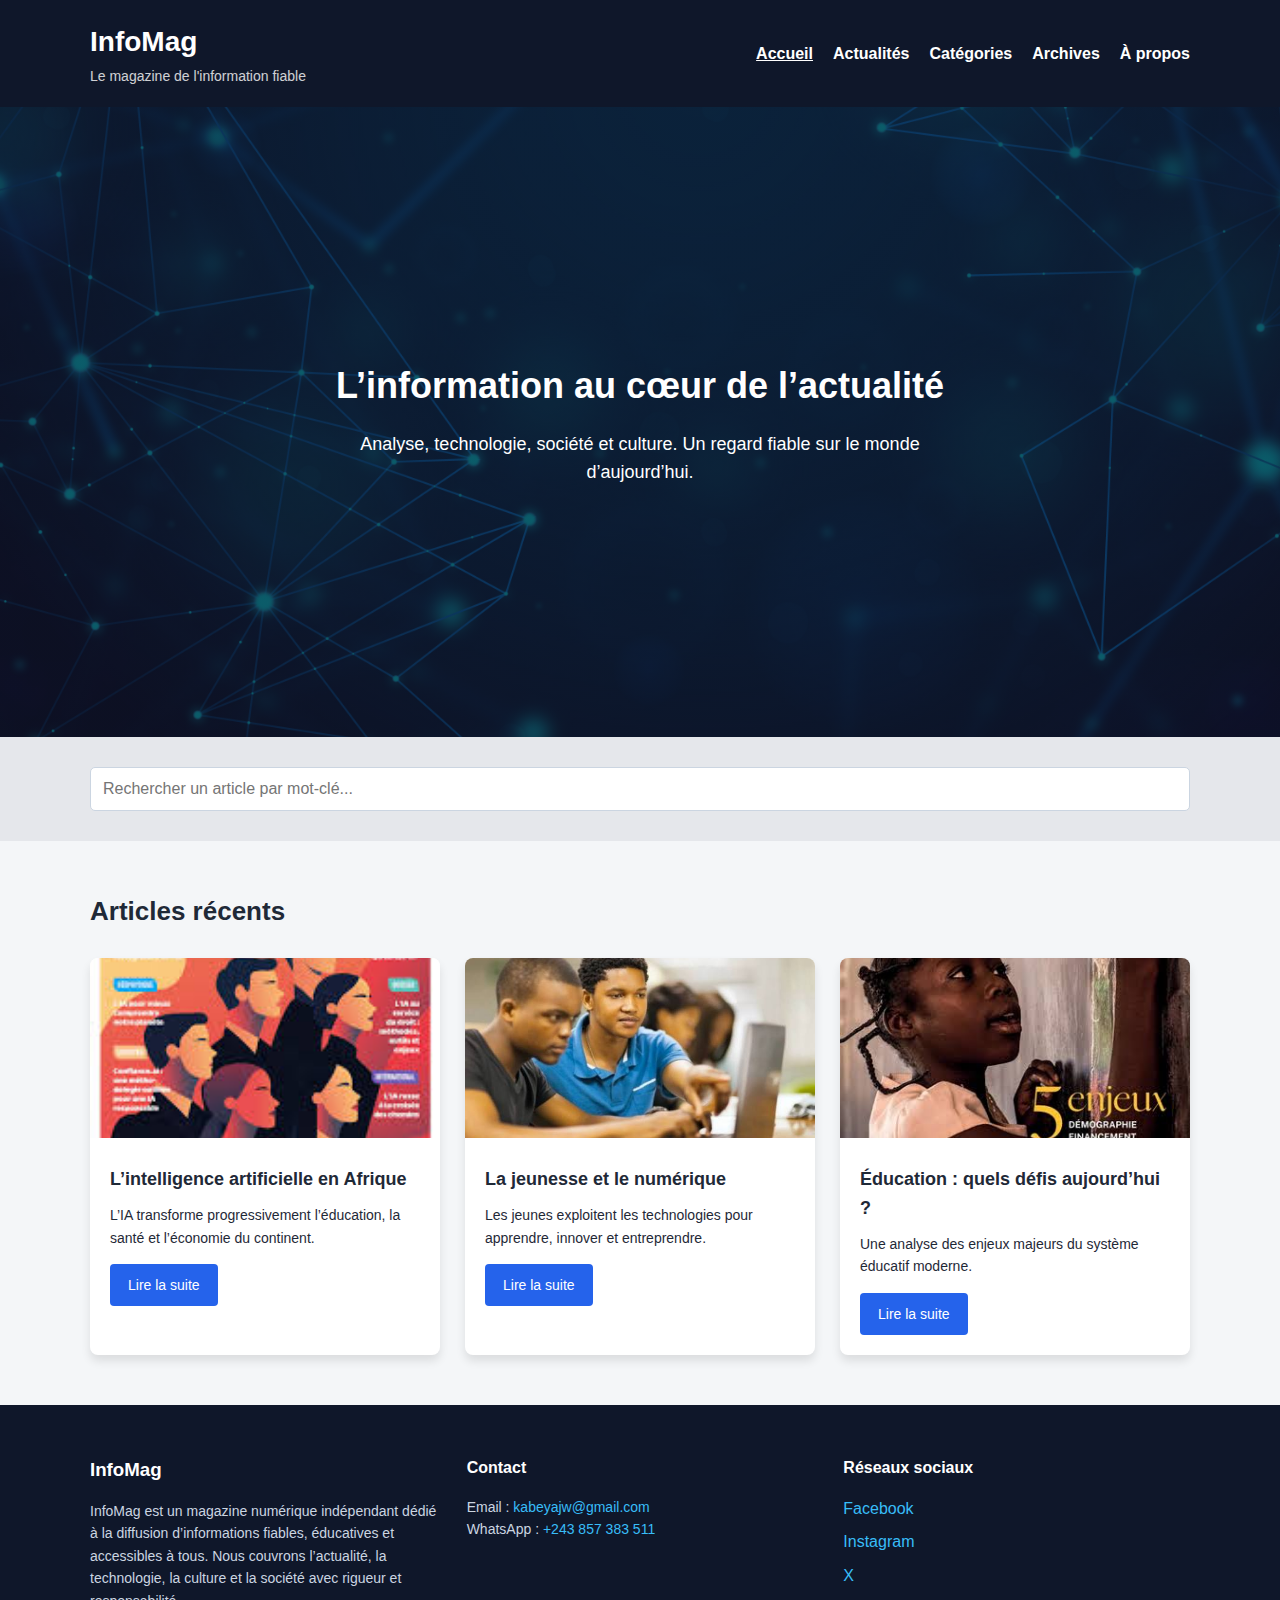
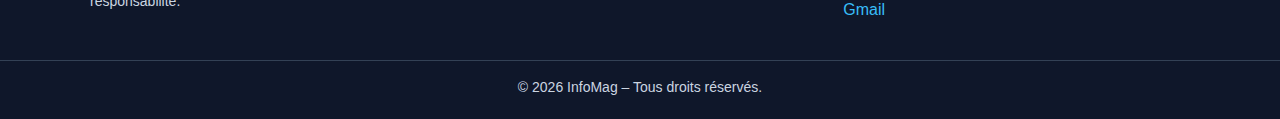
<file: index.html>
<!DOCTYPE html>
<html lang="fr">
<head>
    <meta charset="UTF-8">
    <title>InfoMag - Accueil</title>
    <meta name="viewport" content="width=device-width, initial-scale=1.0">

    <!-- Feuille de style -->
    <link rel="stylesheet" href="style.css">
</head>
<body>

<!-- ================= HEADER ================= -->
<header class="header">
    <div class="container header-content">
        <div class="logo">
            <h1>InfoMag</h1>
            <p>Le magazine de l'information fiable</p>
        </div>

        <nav class="nav">
            <ul>
                <li><a href="index.html" class="active">Accueil</a></li>
                <li><a href="actualites.html">Actualités</a></li>
                <li><a href="categories.html">Catégories</a></li>
                <li><a href="archives.html">Archives</a></li>
                <li><a href="apropos.html">À propos</a></li>
            </ul>
        </nav>
    </div>
</header>

<!-- ================= HERO ================= -->
<section class="hero" id="hero">
    <div class="hero-content">
        <h2>L’information au cœur de l’actualité</h2>
        <p>
            Analyse, technologie, société et culture.
            Un regard fiable sur le monde d’aujourd’hui.
        </p>
    </div>
</section>

<!-- ================= RECHERCHE ================= -->
<section class="search-section">
    <div class="container">
        <input
            type="text"
            id="searchInput"
            placeholder="Rechercher un article par mot-clé..."
        >
        <p id="noResult">Aucun article trouvé.</p>
    </div>
</section>

<!-- ================= ARTICLES ================= -->
<main class="main">
    <div class="container">
        <h2 class="section-title">Articles récents</h2>

        <section class="articles">

            <article class="card">
                <img src="articles1.jpeg" alt="Intelligence artificielle">
                <div class="card-content">
                    <h3>L’intelligence artificielle en Afrique</h3>
                    <p>
                        L’IA transforme progressivement l’éducation,
                        la santé et l’économie du continent.
                    </p>
                    <a href="article1.html" class="btn">Lire la suite</a>
                </div>
            </article>

            <article class="card">
                <img src="articles2.jpeg" alt="Jeunesse numérique">
                <div class="card-content">
                    <h3>La jeunesse et le numérique</h3>
                    <p>
                        Les jeunes exploitent les technologies
                        pour apprendre, innover et entreprendre.
                    </p>
                    <a href="article2.html" class="btn">Lire la suite</a>
                </div>
            </article>

            <article class="card">
                <img src="articles3.jpeg" alt="Éducation">
                <div class="card-content">
                    <h3>Éducation : quels défis aujourd’hui ?</h3>
                    <p>
                        Une analyse des enjeux majeurs
                        du système éducatif moderne.
                    </p>
                    <a href="article3.html" class="btn">Lire la suite</a>
                </div>
            </article>

        </section>
    </div>
</main>

<!-- ================= FOOTER ================= -->
<footer class="footer">
    <div class="container footer-content">

        <div class="footer-about">
            <h3>InfoMag</h3>
            <p>
                InfoMag est un magazine numérique indépendant dédié
                à la diffusion d’informations fiables, éducatives
                et accessibles à tous. Nous couvrons l’actualité,
                la technologie, la culture et la société avec rigueur
                et responsabilité.
            </p>
        </div>

        <div class="footer-contact">
            <h4>Contact</h4>
            <p>Email :
                <a href="mailto:kabeyajw@gmail.com">kabeyajw@gmail.com</a>
            </p>
            <p>WhatsApp :
                <a href="https://wa.me/243857383511" target="_blank">+243 857 383 511</a>
            </p>
        </div>

        <div class="footer-social">
            <h4>Réseaux sociaux</h4>
            <div class="social-icons">
                <a href="https://facebook.com" target="_blank">Facebook</a>
                <a href="https://instagram.com" target="_blank">Instagram</a>
                <a href="https://twitter.com" target="_blank">X</a>
                <a href="mailto:infomag@gmail.com">Gmail</a>
            </div>
        </div>

    </div>

    <div class="footer-bottom">
        <p>&copy; 2026 InfoMag – Tous droits réservés.</p>
    </div>
</footer>

<!-- ================= SCRIPTS ================= -->
<script>
    /* --- Recherche d’articles --- */
    const searchInput = document.getElementById("searchInput");
    const articles = document.querySelectorAll(".card");
    const noResult = document.getElementById("noResult");

    searchInput.addEventListener("keyup", function () {
        const value = searchInput.value.toLowerCase();
        let found = false;

        articles.forEach(article => {
            const text = article.innerText.toLowerCase();
            if (text.includes(value)) {
                article.style.display = "block";
                found = true;
            } else {
                article.style.display = "none";
            }
        });

        noResult.style.display = (!found && value !== "") ? "block" : "none";
    });

    /* --- Background dynamique --- */
    const hero = document.getElementById("hero");
    const images = [
        "arriere.jpg",
        "arriere 2.jpg",
        "arriere 3.jpg"
    ];
    let index = 0;

    function changeBackground() {
        hero.style.backgroundImage =
            `linear-gradient(rgba(15,23,42,0.7), rgba(15,23,42,0.7)), url('${images[index]}')`;
        index = (index + 1) % images.length;
    }

    changeBackground();
    setInterval(changeBackground, 5000);
</script>

</body>
</html>
</file>
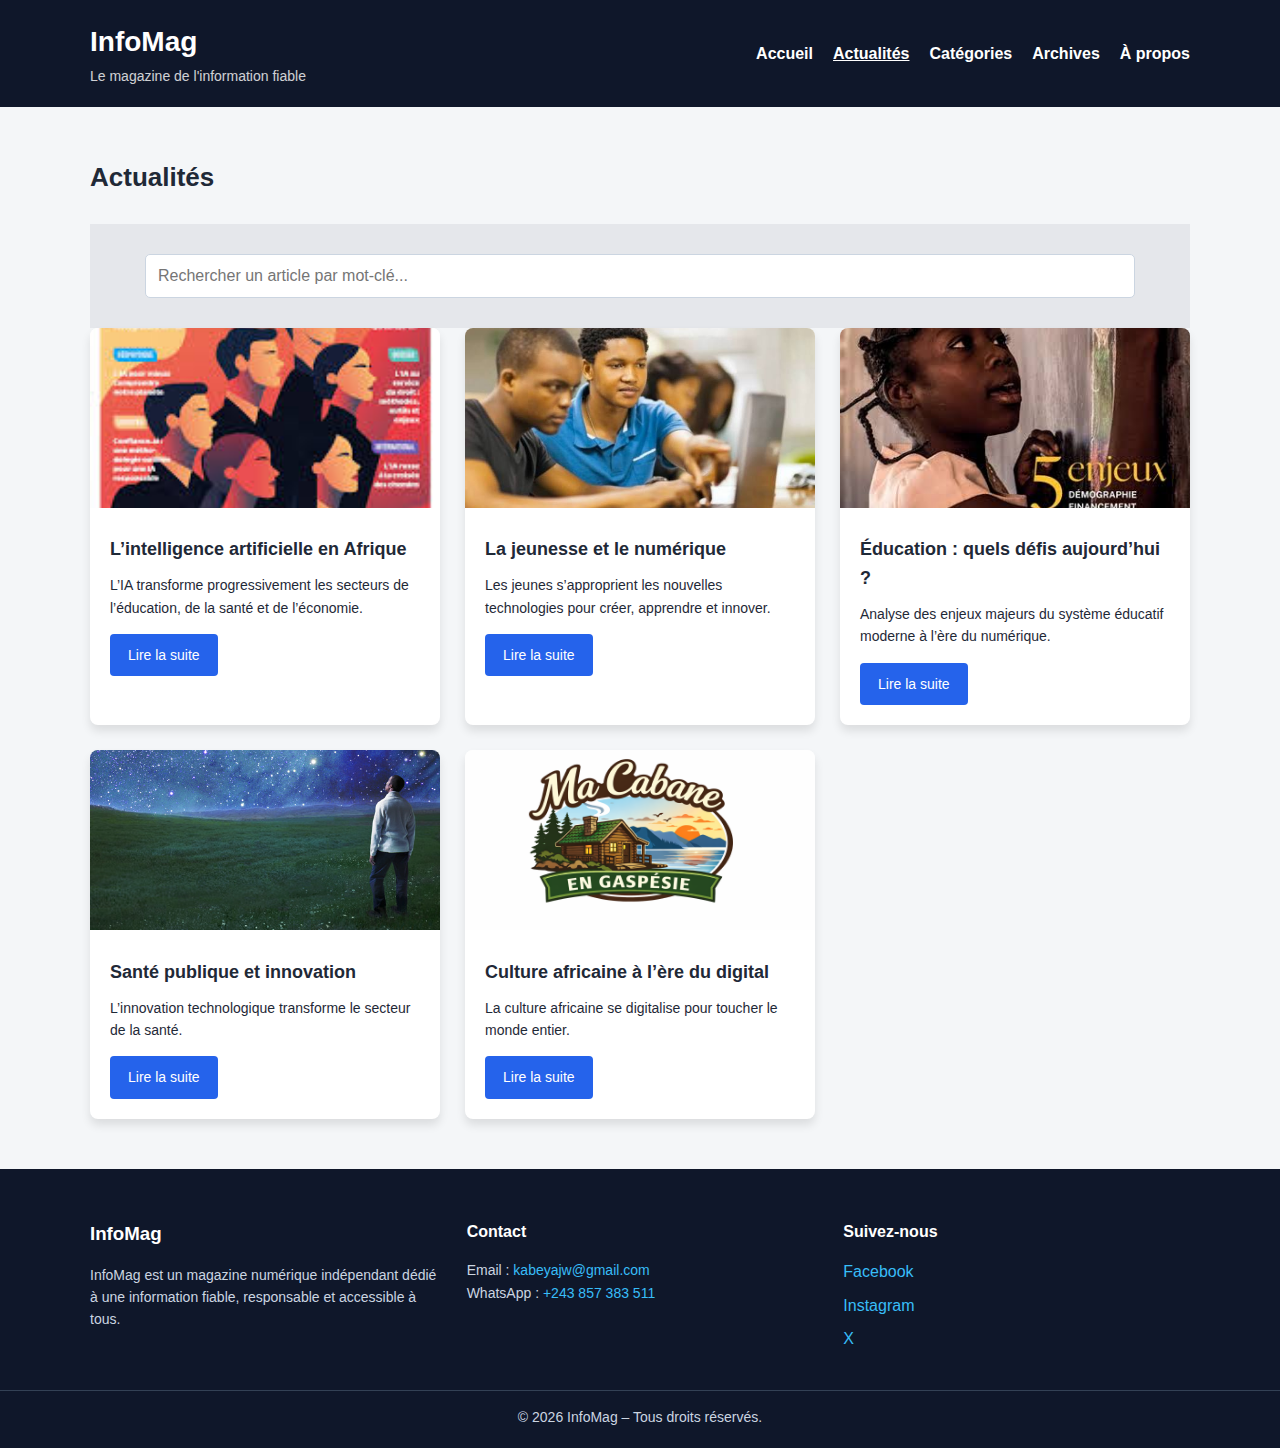
<file: actualites.html>
<!DOCTYPE html>
<html lang="fr">
<head>
    <meta charset="UTF-8">
    <title>Actualités | InfoMag</title>
    <meta name="viewport" content="width=device-width, initial-scale=1.0">
    <link rel="stylesheet" href="style.css">
</head>
<body>

<header class="header">
    <div class="container header-content">
        <div class="logo">
            <h1>InfoMag</h1>
            <p>Le magazine de l'information fiable</p>
        </div>
        <nav class="nav">
            <ul>
                <li><a href="index.html">Accueil</a></li>
                <li><a href="actualites.html" class="active">Actualités</a></li>
                <li><a href="categories.html">Catégories</a></li>
                <li><a href="archives.html">Archives</a></li>
                <li><a href="apropos.html">À propos</a></li>
            </ul>
        </nav>
    </div>
</header>

<main class="main">
    <div class="container">
        <h2 class="section-title">Actualités</h2>

        <!-- Zone de recherche -->
       <section class="search-section">
    <div class="container">
        <input
            type="text"
            id="searchInput"
            placeholder="Rechercher un article par mot-clé..."
        >
       <p id="noResult" style="display:none;color:red;">Aucun article trouvé.</p>
    </div>
</section>

        

        <!-- Articles -->
        <section class="articles" id="articlesContainer"></section>
    </div>
</main>

<footer class="footer">
    <div class="container footer-content">
        <div class="footer-about">
            <h3>InfoMag</h3>
            <p>
                InfoMag est un magazine numérique indépendant
                dédié à une information fiable, responsable
                et accessible à tous.
            </p>
        </div>

        <div class="footer-contact">
            <h4>Contact</h4>
             <p>Email :
                <a href="mailto:kabeyajw@gmail.com">kabeyajw@gmail.com</a>
            </p>
            <p>WhatsApp :
                <a href="https://wa.me/243857383511" target="_blank">+243 857 383 511</a>
            </p>
        </div>

        <div class="footer-social">
            <h4>Suivez-nous</h4>
            <div class="social-icons">
                <a href="https://facebook.com" target="_blank">Facebook</a>
                <a href="https://instagram.com" target="_blank">Instagram</a>
                <a href="https://twitter.com" target="_blank">X</a>
            </div>
        </div>
    </div>

    <div class="footer-bottom">
        <p>&copy; 2026 InfoMag – Tous droits réservés.</p>
    </div>
</footer>

<script>


// Tous les articles stockés ici (même format que JSON)
const container = document.getElementById('articlesContainer');
const searchInput = document.getElementById('searchInput');
const noResult = document.getElementById('noResult');

const allArticles = [
    { titre: "L’intelligence artificielle en Afrique", categorie: "technologie", image: "articles1.jpeg", resume: "L’IA transforme progressivement les secteurs de l’éducation, de la santé et de l’économie.", lien: "article1.html" },
    { titre: "La jeunesse et le numérique", categorie: "technologie", image: "articles2.jpeg", resume: "Les jeunes s’approprient les nouvelles technologies pour créer, apprendre et innover.", lien: "article2.html" },
    { titre: "Éducation : quels défis aujourd’hui ?", categorie: "education", image: "articles3.jpeg", resume: "Analyse des enjeux majeurs du système éducatif moderne à l’ère du numérique.", lien: "article3.html" },
    { titre: "Santé publique et innovation", categorie: "sante", image: "articles4.jpg", resume: "L’innovation technologique transforme le secteur de la santé.", lien: "article4.html" },
    { titre: "Culture africaine à l’ère du digital", categorie: "culture", image: "articles5.png", resume: "La culture africaine se digitalise pour toucher le monde entier.", lien: "article5.html" }
];

// Afficher les articles
function displayArticles(articles = allArticles) {
    container.innerHTML = '';
    if(articles.length === 0){
        noResult.style.display = 'block';
        return;
    } else {
        noResult.style.display = 'none';
    }

    articles.forEach(article => {
        container.innerHTML += `
            <article class="card">
                <img src="${article.image}" alt="${article.titre}">
                <div class="card-content">
                    <h3>${article.titre}</h3>
                    <p>${article.resume}</p>
                    <a href="${article.lien}" class="btn">Lire la suite</a>
                </div>
            </article>
        `;
    });
}

// Recherche par mot-clé
searchInput.addEventListener('keyup', () => {
    const value = searchInput.value.toLowerCase();
    const filtered = allArticles.filter(a => a.titre.toLowerCase().includes(value) || a.resume.toLowerCase().includes(value));
    displayArticles(filtered);
});

// Filtrage automatique par catégorie depuis URL
function filterByCategoryFromURL() {
    const hash = window.location.hash.substring(1); // ex: #technologie
    if(hash){
        const filtered = allArticles.filter(a => a.categorie === hash);
        displayArticles(filtered); // <-- on affiche uniquement le filtre
        return true;
    }
    return false;
}

// Chargement initial
window.addEventListener('load', () => {
    // Si URL contient une catégorie, filtrer et ne pas afficher tout
    if(!filterByCategoryFromURL()){
        displayArticles(); // sinon affiche tous
    }
});
</script>

</body>
</html>
</file>
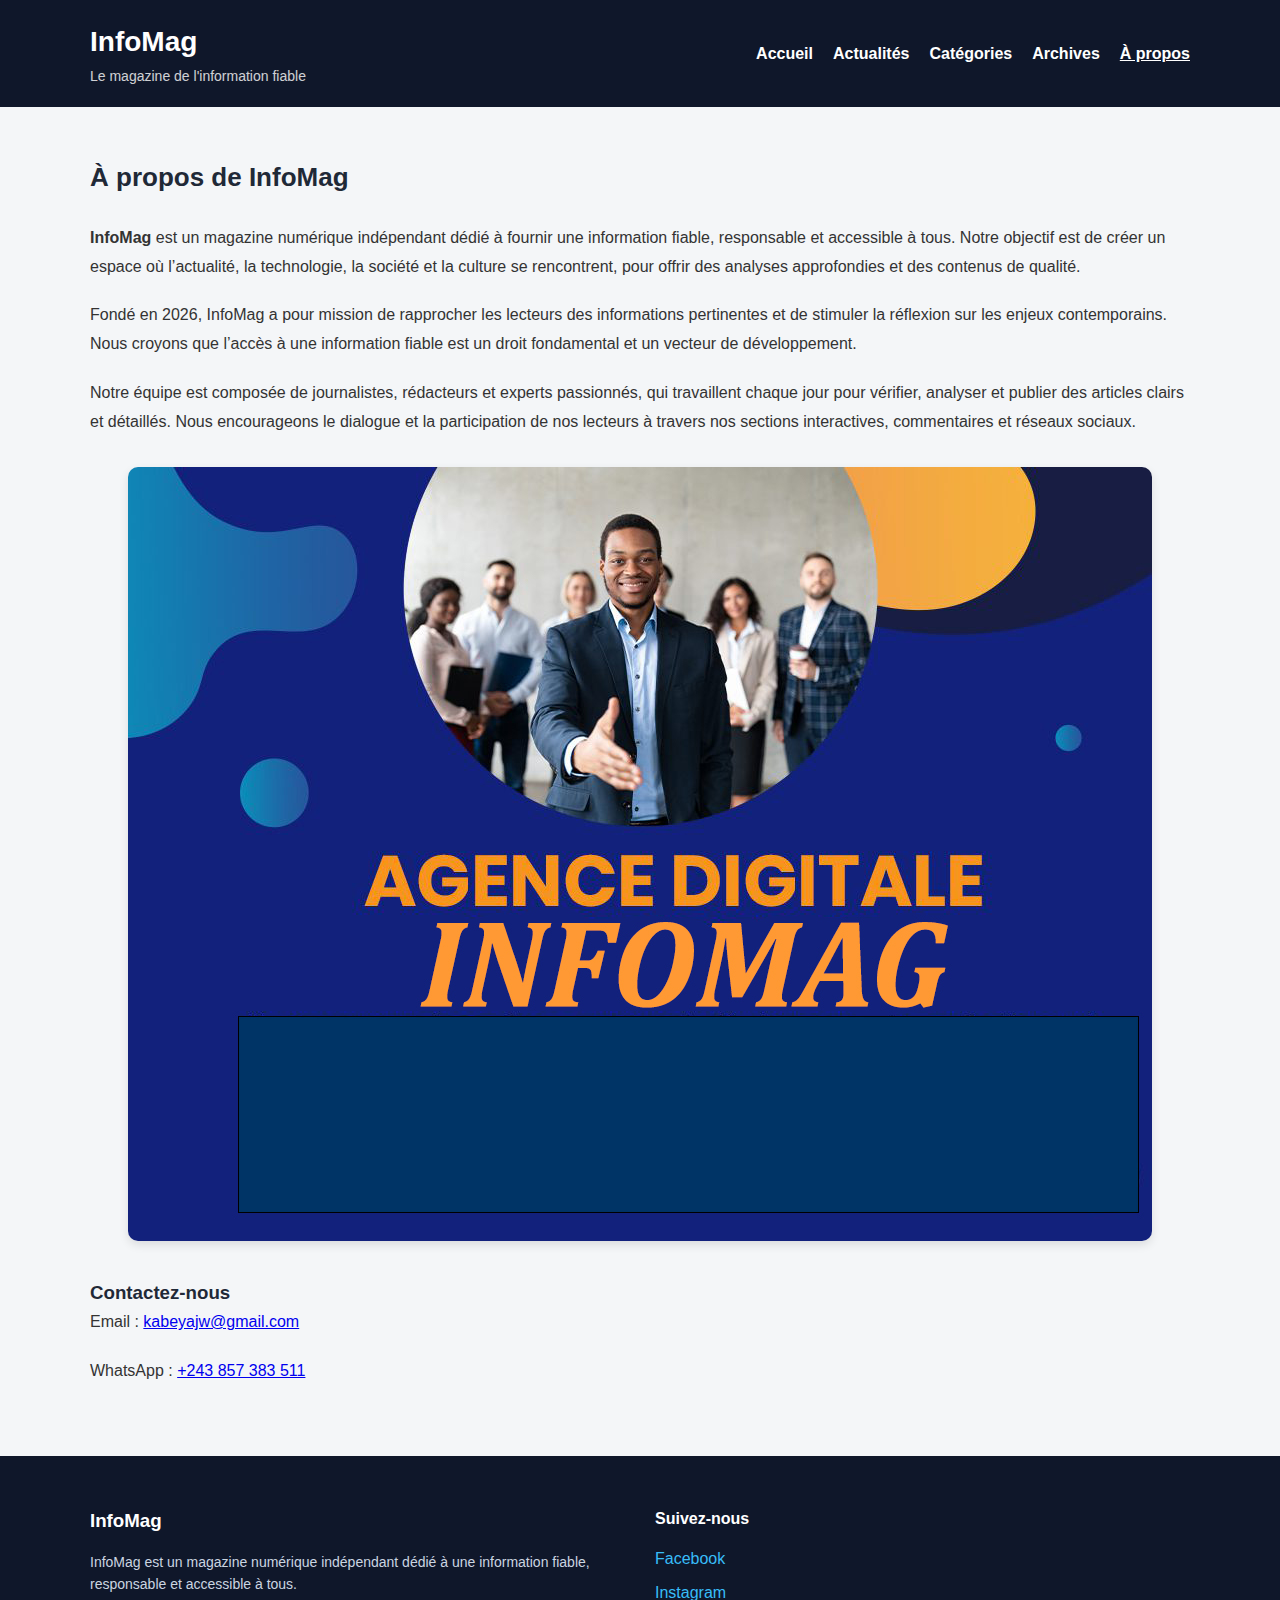
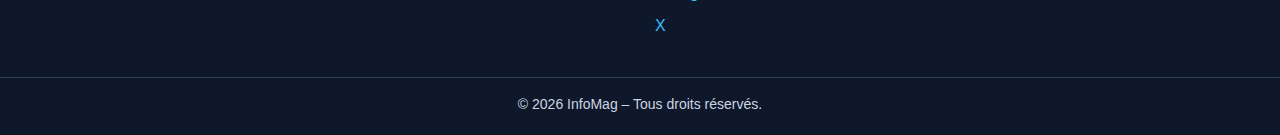
<file: apropos.html>
<!DOCTYPE html>
<html lang="fr">
<head>
    <meta charset="UTF-8">
    <title>À propos | InfoMag</title>
    <meta name="viewport" content="width=device-width, initial-scale=1.0">
    <link rel="stylesheet" href="style.css">
</head>
<body>

<header class="header">
    <div class="container header-content">
        <div class="logo">
            <h1>InfoMag</h1>
            <p>Le magazine de l'information fiable</p>
        </div>
        <nav class="nav">
            <ul>
                <li><a href="index.html">Accueil</a></li>
                <li><a href="actualites.html">Actualités</a></li>
                <li><a href="categories.html">Catégories</a></li>
                <li><a href="archives.html">Archives</a></li>
                <li><a href="apropos.html" class="active">À propos</a></li>
            </ul>
        </nav>
    </div>
</header>

<main class="main">
    <div class="container about-page">
        <h2 class="section-title">À propos de InfoMag</h2>

        <p>
            <strong>InfoMag</strong> est un magazine numérique indépendant dédié à fournir une information fiable, responsable et accessible à tous.
            Notre objectif est de créer un espace où l’actualité, la technologie, la société et la culture se rencontrent,
            pour offrir des analyses approfondies et des contenus de qualité.
        </p>

        <p>
            Fondé en 2026, InfoMag a pour mission de rapprocher les lecteurs des informations pertinentes et de stimuler la réflexion sur les enjeux contemporains.
            Nous croyons que l’accès à une information fiable est un droit fondamental et un vecteur de développement.
        </p>

        <p>
            Notre équipe est composée de journalistes, rédacteurs et experts passionnés, qui travaillent chaque jour pour vérifier, analyser et publier des articles clairs et détaillés.
            Nous encourageons le dialogue et la participation de nos lecteurs à travers nos sections interactives, commentaires et réseaux sociaux.
        </p>

        <div class="about-image">
            <img src="about.jpg" alt="À propos de InfoMag">
        </div>

        <h3>Contactez-nous</h3>
        <p>Email : <a href="mailto:kabeyajw@gmail.com">kabeyajw@gmail.com</a></p>
        <p>WhatsApp : <a href="https://wa.me/243857383511" target="_blank">+243 857 383 511</a></p>
    </div>
</main>

<footer class="footer">
    <div class="container footer-content">
        <div class="footer-about">
            <h3>InfoMag</h3>
            <p>
                InfoMag est un magazine numérique indépendant
                dédié à une information fiable, responsable
                et accessible à tous.
            </p>
        </div>
        
        <div class="footer-social">
            <h4>Suivez-nous</h4>
            <div class="social-icons">
                <a href="https://facebook.com" target="_blank">Facebook</a>
                <a href="https://instagram.com" target="_blank">Instagram</a>
                <a href="https://twitter.com" target="_blank">X</a>
            </div>
        </div>
    </div>
    <div class="footer-bottom">
        <p>&copy; 2026 InfoMag – Tous droits réservés.</p>
    </div>
</footer>

</body>
</html>
</file>
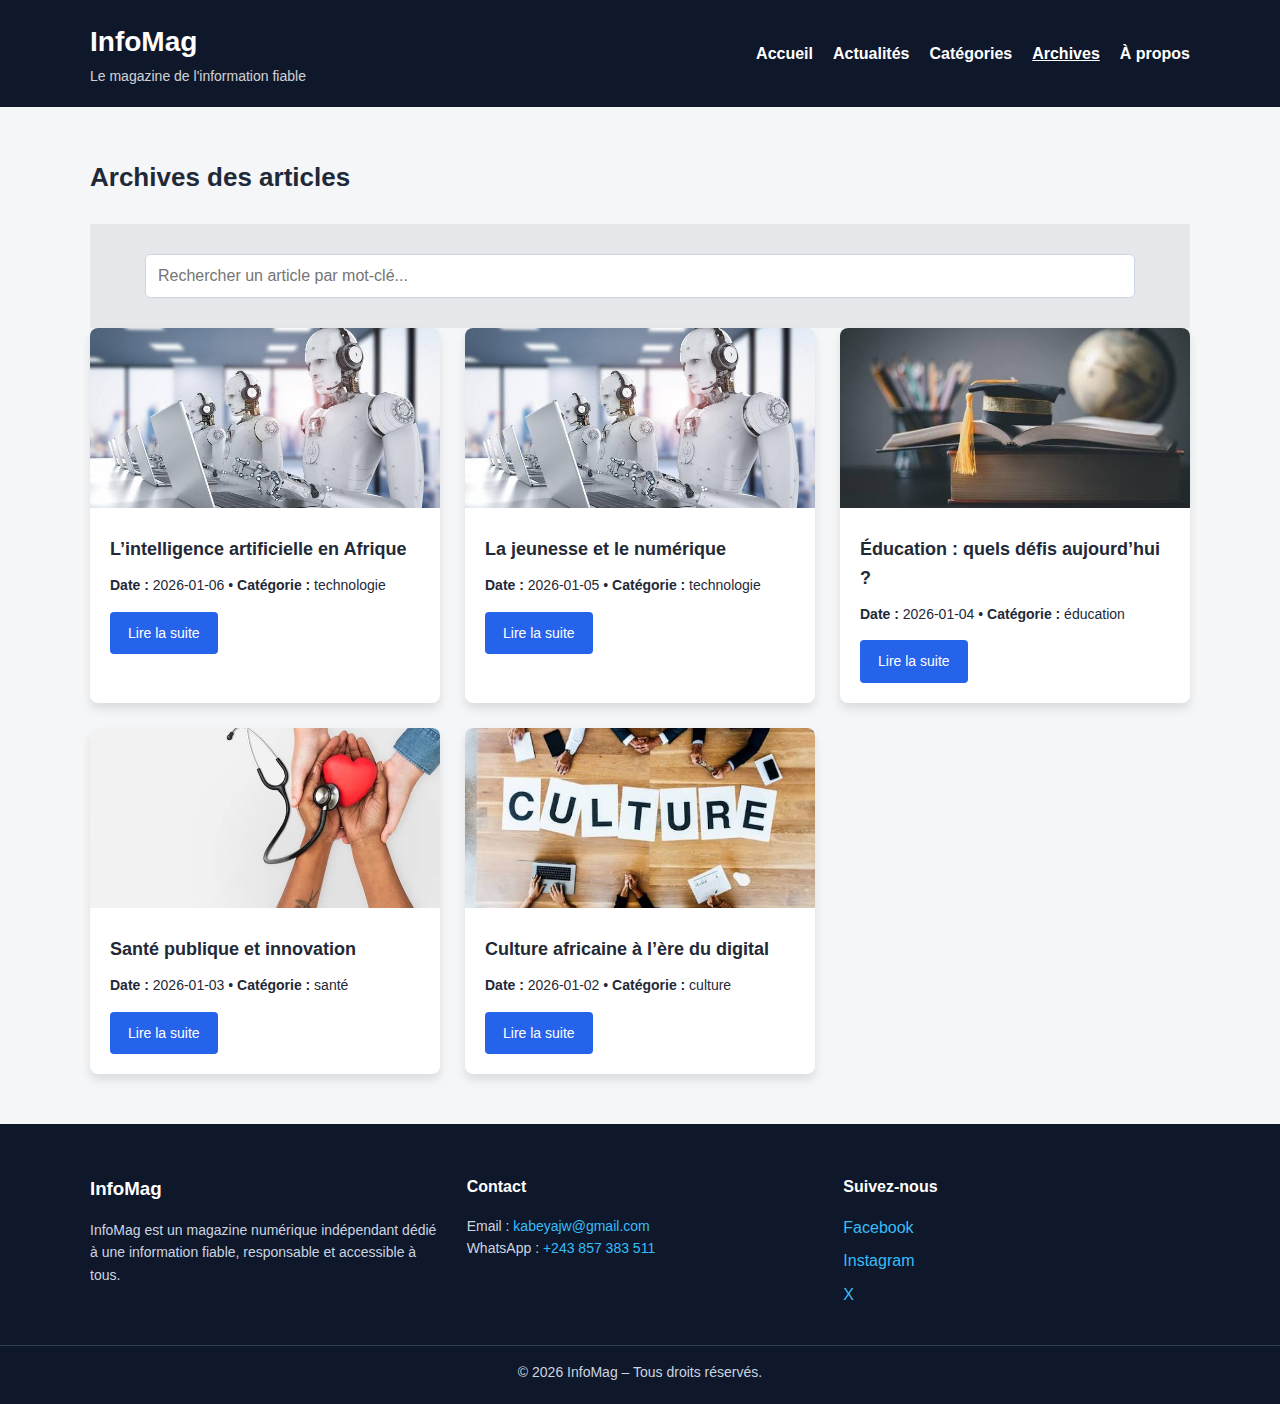
<file: archives.html>
<!DOCTYPE html>
<html lang="fr">
<head>
    <meta charset="UTF-8">
    <title>Archives | InfoMag</title>
    <meta name="viewport" content="width=device-width, initial-scale=1.0">
    <link rel="stylesheet" href="style.css">
</head>
<body>

<header class="header">
    <div class="container header-content">
        <div class="logo">
            <h1>InfoMag</h1>
            <p>Le magazine de l'information fiable</p>
        </div>
        <nav class="nav">
            <ul>
                <li><a href="index.html">Accueil</a></li>
                <li><a href="actualites.html">Actualités</a></li>
                <li><a href="categories.html">Catégories</a></li>
                <li><a href="archives.html" class="active">Archives</a></li>
                <li><a href="apropos.html">À propos</a></li>
            </ul>
        </nav>
    </div>
</header>

<main class="main">
    <div class="container">
        <h2 class="section-title">Archives des articles</h2>

        <!-- Zone de recherche -->
       <section class="search-section">
    <div class="container">
        <input
            type="text"
            id="searchInput"
            placeholder="Rechercher un article par mot-clé..."
        >
       <p id="noResult" style="display:none;color:red;">Aucun article trouvé.</p>
    </div>
</section>

        <!-- Liste des articles -->
         
        <section class="articles" id="archivesContainer"></section>
    </div>
</main>

<footer class="footer">
    <div class="container footer-content">
        <div class="footer-about">
            <h3>InfoMag</h3>
            <p>
                InfoMag est un magazine numérique indépendant
                dédié à une information fiable, responsable
                et accessible à tous.
            </p>
        </div>
        <div class="footer-contact">
            <h4>Contact</h4>
             <p>Email :
                <a href="mailto:kabeyajw@gmail.com">kabeyajw@gmail.com</a>
            </p>
            <p>WhatsApp :
                <a href="https://wa.me/243857383511" target="_blank">+243 857 383 511</a>
            </p>
        </div>
        <div class="footer-social">
            <h4>Suivez-nous</h4>
            <div class="social-icons">
                <a href="https://facebook.com" target="_blank">Facebook</a>
                <a href="https://instagram.com" target="_blank">Instagram</a>
                <a href="https://twitter.com" target="_blank">X</a>
            </div>
        </div>
    </div>
    <div class="footer-bottom">
        <p>&copy; 2026 InfoMag – Tous droits réservés.</p>
    </div>
</footer>

<script>
// Sélection des éléments
var container = document.getElementById('archivesContainer');
var searchInput = document.getElementById('searchInput');
var noResult = document.getElementById('noResult');

// Tous les articles (même format que actualites)
var allArticles = [
    { titre: "L’intelligence artificielle en Afrique", date: "2026-01-06", categorie: "technologie", image: "tech.jpeg", lien: "article1.html" },
    { titre: "La jeunesse et le numérique", date: "2026-01-05", categorie: "technologie",image: "tech.jpeg", lien: "article2.html" },
    { titre: "Éducation : quels défis aujourd’hui ?", date: "2026-01-04", categorie: "éducation",image: "education.jpeg", lien: "article3.html" },
    { titre: "Santé publique et innovation", date: "2026-01-03", categorie: "santé",image: "sante.jpeg", lien: "article4.html" },
    { titre: "Culture africaine à l’ère du digital", date: "2026-01-02", categorie: "culture",image: "culture.jpeg", lien: "article5.html" }
];

// Fonction pour afficher les articles
function displayArticles(articles){
    container.innerHTML = '';
    if(articles.length === 0){
        noResult.style.display = 'block';
        return;
    } else {
        noResult.style.display = 'none';
    }

    // Tri par date décroissante
    articles.sort(function(a,b){
        return new Date(b.date) - new Date(a.date);
    });

    articles.forEach(function(article){
    container.innerHTML += `
        <article class="card">
            <img src="${article.image}" alt="${article.titre}">
            <div class="card-content">
                <h3>${article.titre}</h3>
                <p><strong>Date :</strong> ${article.date} • <strong>Catégorie :</strong> ${article.categorie}</p>
                <a href="${article.lien}" class="btn">Lire la suite</a>
            </div>
        </article>
    `;
});
}

// Recherche par mot-clé
searchInput.addEventListener('keyup', function(){
    var value = searchInput.value.toLowerCase();
    var filtered = allArticles.filter(function(a){
        return a.titre.toLowerCase().includes(value);
    });
    displayArticles(filtered);
});

// Affichage initial
window.addEventListener('load', function(){
    displayArticles(allArticles);
});
</script>

</body>
</html>
</file>
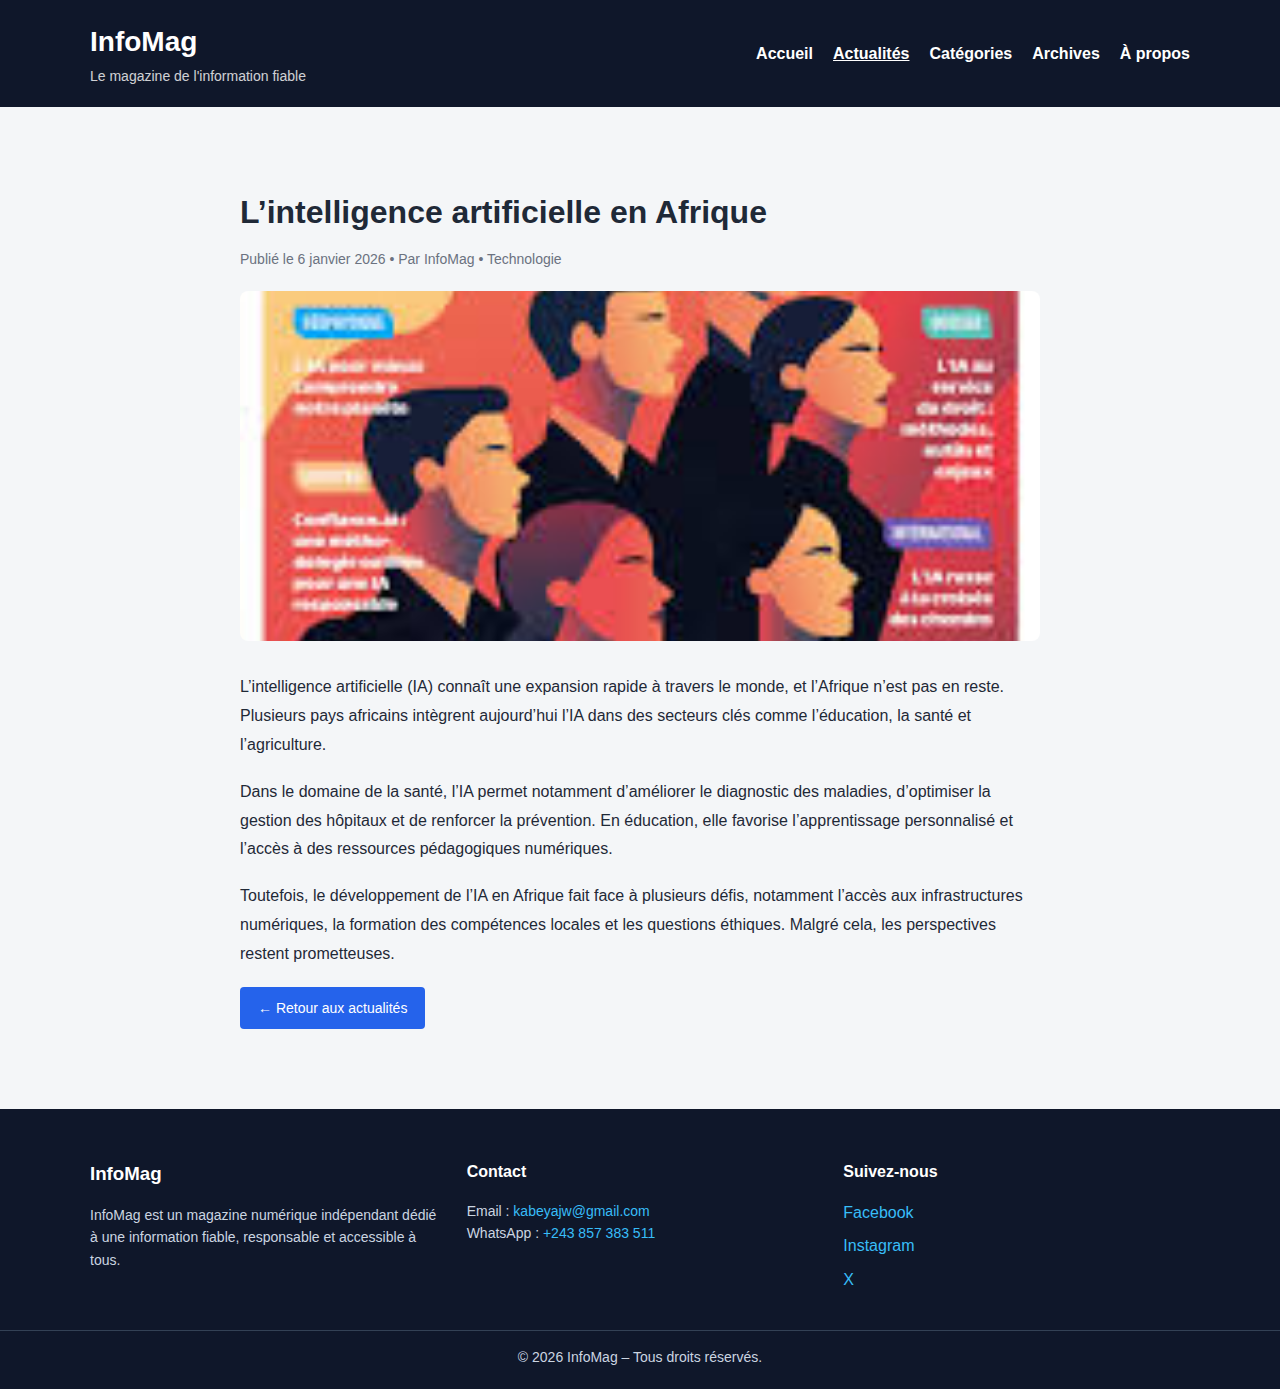
<file: article1.html>
<!DOCTYPE html>
<html lang="fr">
<head>
    <meta charset="UTF-8">
    <title>L’intelligence artificielle en Afrique | InfoMag</title>
    <meta name="viewport" content="width=device-width, initial-scale=1.0">

   <link rel="stylesheet" href="style.css">


</head>
<body>

<!-- ================= HEADER ================= -->
<header class="header">
    <div class="container header-content">
        <div class="logo">
            <h1>InfoMag</h1>
            <p>Le magazine de l'information fiable</p>
        </div>

        <nav class="nav">
            <ul>
                <li><a href="index.html">Accueil</a></li>
                <li><a href="actualites.html" class="active">Actualités</a></li>
                <li><a href="categories.html">Catégories</a></li>
                <li><a href="archives.html">Archives</a></li>
                <li><a href="apropos.html">À propos</a></li>
            </ul>
        </nav>
    </div>
</header>

<!-- ================= ARTICLE ================= -->
<main class="main">
    <div class="container article-page">

        <h1 class="article-title">
            L’intelligence artificielle en Afrique
        </h1>

        <p class="article-meta">
            Publié le 6 janvier 2026 • Par InfoMag • Technologie
        </p>

        <img
            src="articles1.jpeg"
            alt="Intelligence artificielle en Afrique"
            class="article-image"
        >

        <div class="article-content">
            <p>
                L’intelligence artificielle (IA) connaît une expansion
                rapide à travers le monde, et l’Afrique n’est pas en reste.
                Plusieurs pays africains intègrent aujourd’hui l’IA
                dans des secteurs clés comme l’éducation, la santé
                et l’agriculture.
            </p>

            <p>
                Dans le domaine de la santé, l’IA permet notamment
                d’améliorer le diagnostic des maladies, d’optimiser
                la gestion des hôpitaux et de renforcer la prévention.
                En éducation, elle favorise l’apprentissage personnalisé
                et l’accès à des ressources pédagogiques numériques.
            </p>

            <p>
                Toutefois, le développement de l’IA en Afrique
                fait face à plusieurs défis, notamment l’accès
                aux infrastructures numériques, la formation
                des compétences locales et les questions éthiques.
                Malgré cela, les perspectives restent prometteuses.
            </p>
        </div>

        <a href="actualites.html" class="btn">
            ← Retour aux actualités
        </a>

    </div>
</main>

<!-- ================= FOOTER ================= -->
<footer class="footer">
    <div class="container footer-content">
        <div class="footer-about">
            <h3>InfoMag</h3>
            <p>
                InfoMag est un magazine numérique indépendant
                dédié à une information fiable, responsable
                et accessible à tous.
            </p>
        </div>

        <div class="footer-contact">
            <h4>Contact</h4>
            <p>Email :
                <a href="mailto:kabeyajw@gmail.com">kabeyajw@gmail.com</a>
            </p>
            <p>WhatsApp :
                <a href="https://wa.me/243857383511" target="_blank">+243 857 383 511</a>
            </p>
        </div>

        <div class="footer-social">
            <h4>Suivez-nous</h4>
            <div class="social-icons">
                <a href="https://facebook.com" target="_blank">Facebook</a>
                <a href="https://instagram.com" target="_blank">Instagram</a>
                <a href="https://twitter.com" target="_blank">X</a>
            </div>
        </div>
    </div>

    <div class="footer-bottom">
        <p>&copy; 2026 InfoMag – Tous droits réservés.</p>
    </div>
</footer>

</body>
</html>
</file>
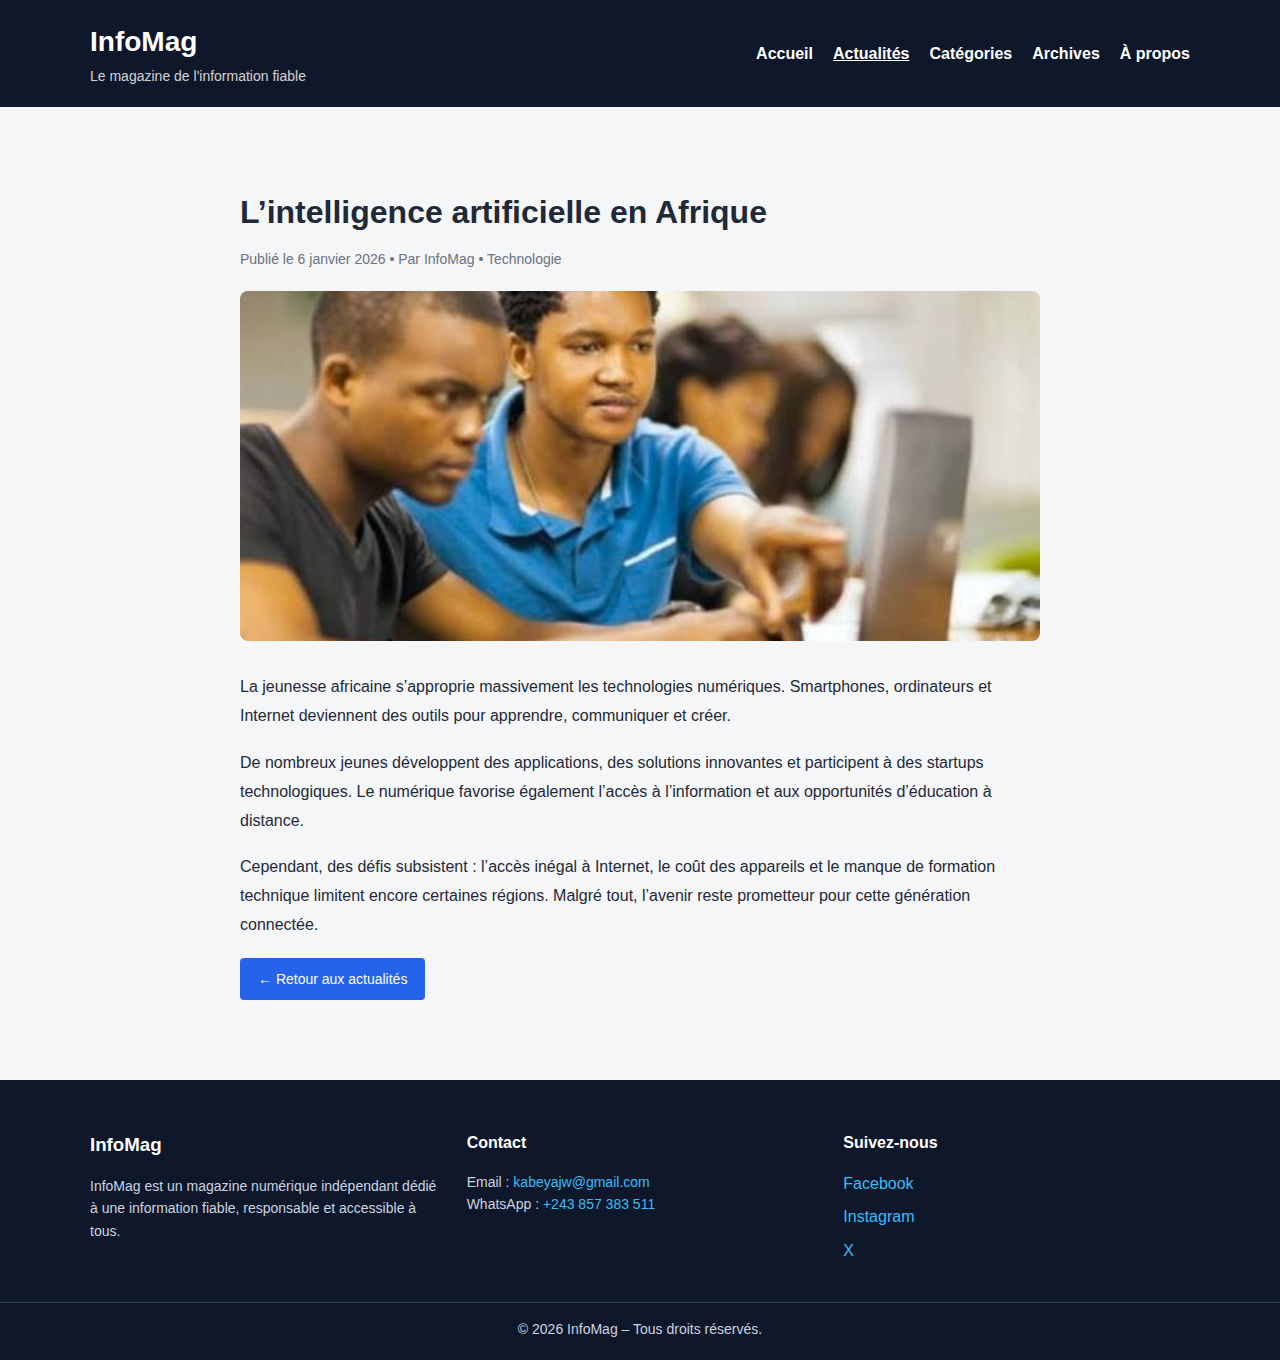
<file: article2.html>
<!DOCTYPE html>
<html lang="fr">
<head>
    <meta charset="UTF-8">
    <title>L’intelligence artificielle en Afrique | InfoMag</title>
    <meta name="viewport" content="width=device-width, initial-scale=1.0">

   <link rel="stylesheet" href="style.css">


</head>
<body>

<!-- ================= HEADER ================= -->
<header class="header">
    <div class="container header-content">
        <div class="logo">
            <h1>InfoMag</h1>
            <p>Le magazine de l'information fiable</p>
        </div>

        <nav class="nav">
              <ul>
                <li><a href="index.html">Accueil</a></li>
                <li><a href="actualites.html" class="active">Actualités</a></li>
                <li><a href="categories.html">Catégories</a></li>
                <li><a href="archives.html">Archives</a></li>
                <li><a href="apropos.html">À propos</a></li>
            </ul>
        </nav>
    </div>
</header>

<!-- ================= ARTICLE ================= -->
<main class="main">
    <div class="container article-page">

        <h1 class="article-title">
            L’intelligence artificielle en Afrique
        </h1>

        <p class="article-meta">
            Publié le 6 janvier 2026 • Par InfoMag • Technologie
        </p>

        <img
            src="articles2.jpeg"
            alt="Intelligence artificielle en Afrique"
            class="article-image"
        >

        <div class="article-content">
    <p>
        La jeunesse africaine s’approprie massivement les technologies numériques.
        Smartphones, ordinateurs et Internet deviennent des outils
        pour apprendre, communiquer et créer.
    </p>

    <p>
        De nombreux jeunes développent des applications, des solutions
        innovantes et participent à des startups technologiques.
        Le numérique favorise également l’accès à l’information
        et aux opportunités d’éducation à distance.
    </p>

    <p>
        Cependant, des défis subsistent : l’accès inégal à Internet,
        le coût des appareils et le manque de formation technique
        limitent encore certaines régions.
        Malgré tout, l’avenir reste prometteur pour cette génération connectée.
    </p>
</div>

        <a href="actualites.html" class="btn">
            ← Retour aux actualités
        </a>

    </div>
</main>

<!-- ================= FOOTER ================= -->
<footer class="footer">
    <div class="container footer-content">
        <div class="footer-about">
            <h3>InfoMag</h3>
            <p>
                InfoMag est un magazine numérique indépendant
                dédié à une information fiable, responsable
                et accessible à tous.
            </p>
        </div>

        <div class="footer-contact">
            <h4>Contact</h4>
             <p>Email :
                <a href="mailto:kabeyajw@gmail.com">kabeyajw@gmail.com</a>
            </p>
            <p>WhatsApp :
                <a href="https://wa.me/243857383511" target="_blank">+243 857 383 511</a>
            </p>
        </div>

        <div class="footer-social">
            <h4>Suivez-nous</h4>
            <div class="social-icons">
                <a href="https://facebook.com" target="_blank">Facebook</a>
                <a href="https://instagram.com" target="_blank">Instagram</a>
                <a href="https://twitter.com" target="_blank">X</a>
            </div>
        </div>
    </div>

    <div class="footer-bottom">
        <p>&copy; 2026 InfoMag – Tous droits réservés.</p>
    </div>
</footer>

</body>
</html>
</file>
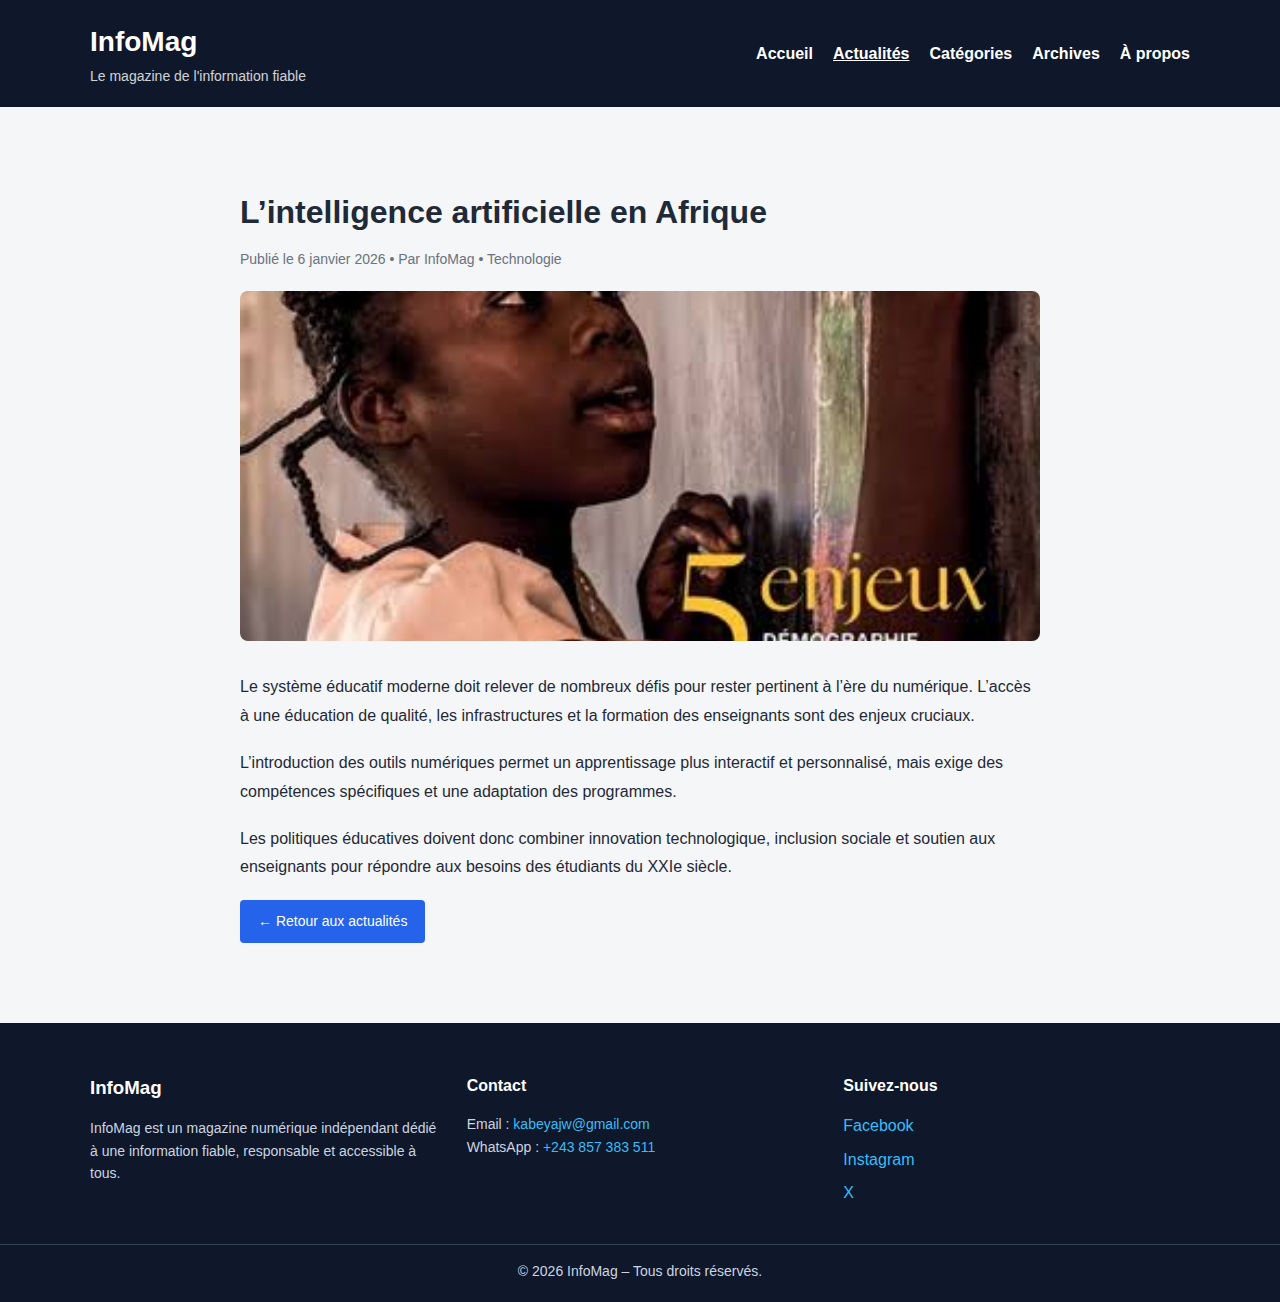
<file: article3.html>
<!DOCTYPE html>
<html lang="fr">
<head>
    <meta charset="UTF-8">
    <title>L’intelligence artificielle en Afrique | InfoMag</title>
    <meta name="viewport" content="width=device-width, initial-scale=1.0">

   <link rel="stylesheet" href="style.css">


</head>
<body>

<!-- ================= HEADER ================= -->
<header class="header">
    <div class="container header-content">
        <div class="logo">
            <h1>InfoMag</h1>
            <p>Le magazine de l'information fiable</p>
        </div>

        <nav class="nav">
             <ul>
                <li><a href="index.html">Accueil</a></li>
                <li><a href="actualites.html" class="active">Actualités</a></li>
                <li><a href="categories.html">Catégories</a></li>
                <li><a href="archives.html">Archives</a></li>
                <li><a href="apropos.html">À propos</a></li>
            </ul>
        </nav>
    </div>
</header>

<!-- ================= ARTICLE ================= -->
<main class="main">
    <div class="container article-page">

        <h1 class="article-title">
            L’intelligence artificielle en Afrique
        </h1>

        <p class="article-meta">
            Publié le 6 janvier 2026 • Par InfoMag • Technologie
        </p>

        <img
            src="articles3.jpeg"
            alt="Intelligence artificielle en Afrique"
            class="article-image"
        >

        <div class="article-content">
    <p>
        Le système éducatif moderne doit relever de nombreux défis
        pour rester pertinent à l’ère du numérique.
        L’accès à une éducation de qualité, les infrastructures
        et la formation des enseignants sont des enjeux cruciaux.
    </p>

    <p>
        L’introduction des outils numériques permet un apprentissage
        plus interactif et personnalisé, mais exige des compétences
        spécifiques et une adaptation des programmes.
    </p>

    <p>
        Les politiques éducatives doivent donc combiner
        innovation technologique, inclusion sociale et soutien
        aux enseignants pour répondre aux besoins des étudiants
        du XXIe siècle.
    </p>
</div>

        <a href="actualites.html" class="btn">
            ← Retour aux actualités
        </a>

    </div>
</main>

<!-- ================= FOOTER ================= -->
<footer class="footer">
    <div class="container footer-content">
        <div class="footer-about">
            <h3>InfoMag</h3>
            <p>
                InfoMag est un magazine numérique indépendant
                dédié à une information fiable, responsable
                et accessible à tous.
            </p>
        </div>

        <div class="footer-contact">
            <h4>Contact</h4>
             <p>Email :
                <a href="mailto:kabeyajw@gmail.com">kabeyajw@gmail.com</a>
            </p>
            <p>WhatsApp :
                <a href="https://wa.me/243857383511" target="_blank">+243 857 383 511</a>
            </p>
        </div>

        <div class="footer-social">
            <h4>Suivez-nous</h4>
            <div class="social-icons">
                <a href="https://facebook.com" target="_blank">Facebook</a>
                <a href="https://instagram.com" target="_blank">Instagram</a>
                <a href="https://twitter.com" target="_blank">X</a>
            </div>
        </div>
    </div>

    <div class="footer-bottom">
        <p>&copy; 2026 InfoMag – Tous droits réservés.</p>
    </div>
</footer>

</body>
</html>
</file>
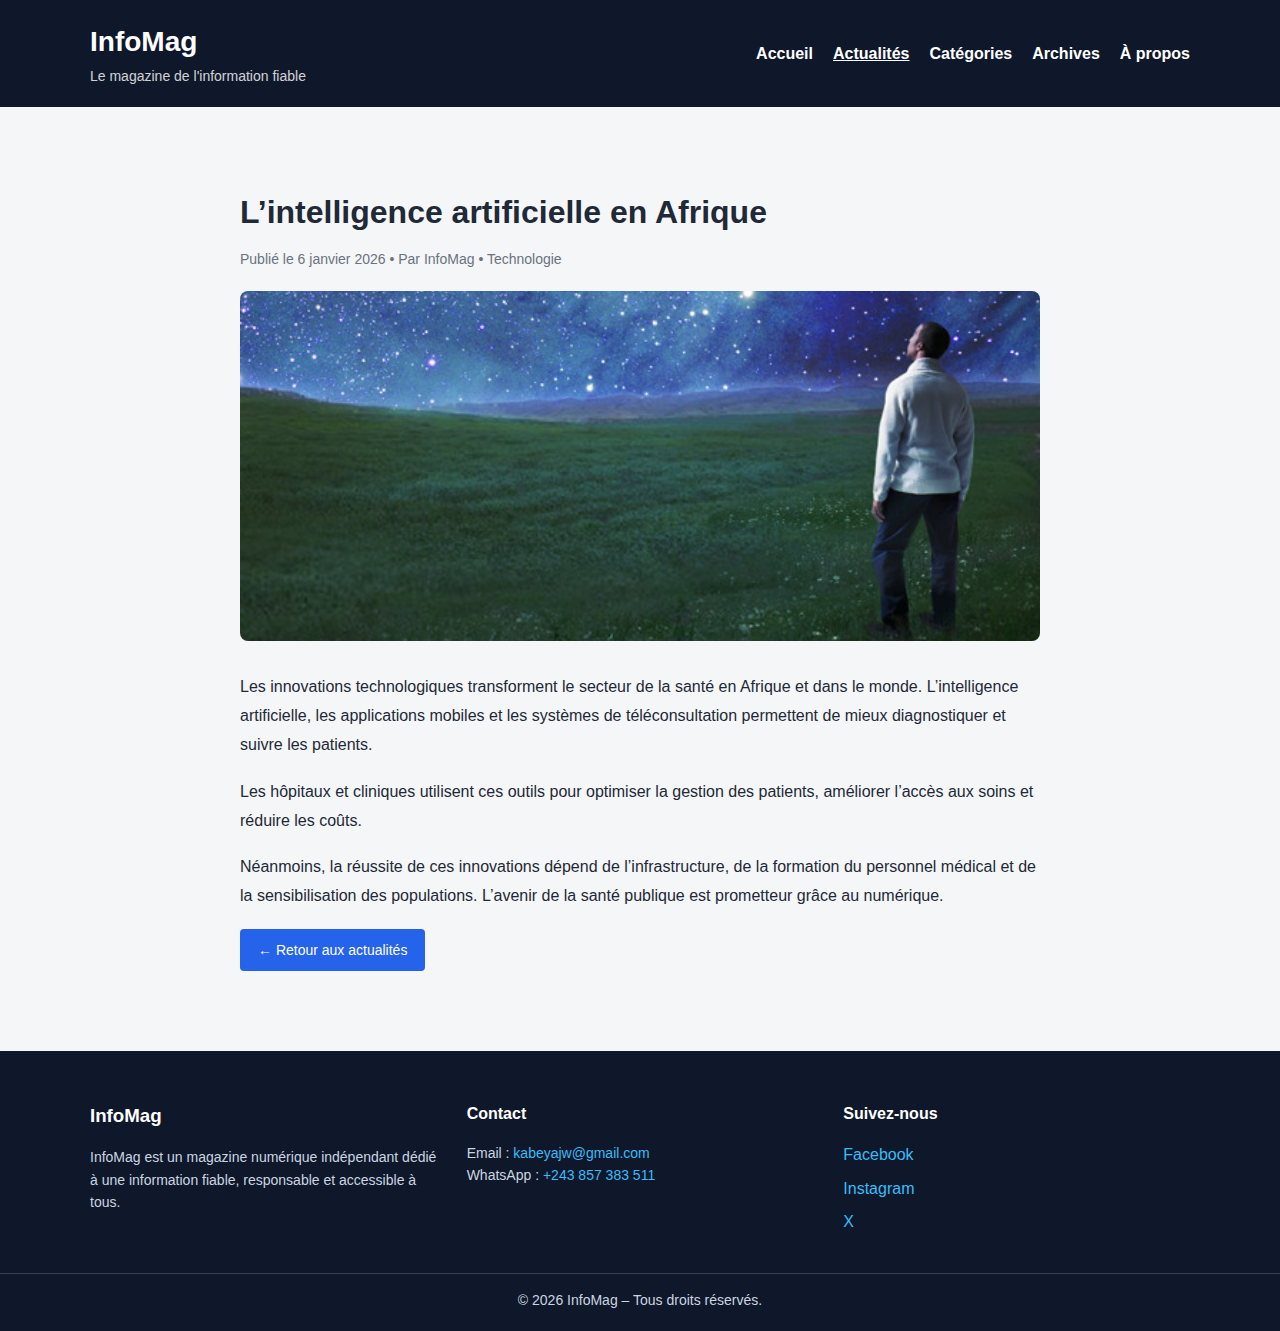
<file: article4.html>
<!DOCTYPE html>
<html lang="fr">
<head>
    <meta charset="UTF-8">
    <title>L’intelligence artificielle en Afrique | InfoMag</title>
    <meta name="viewport" content="width=device-width, initial-scale=1.0">

   <link rel="stylesheet" href="style.css">


</head>
<body>

<!-- ================= HEADER ================= -->
<header class="header">
    <div class="container header-content">
        <div class="logo">
            <h1>InfoMag</h1>
            <p>Le magazine de l'information fiable</p>
        </div>

        <nav class="nav">
             <ul>
                <li><a href="index.html">Accueil</a></li>
                <li><a href="actualites.html" class="active">Actualités</a></li>
                <li><a href="categories.html">Catégories</a></li>
                <li><a href="archives.html">Archives</a></li>
                <li><a href="apropos.html">À propos</a></li>
            </ul>
        </nav>
    </div>
</header>

<!-- ================= ARTICLE ================= -->
<main class="main">
    <div class="container article-page">

        <h1 class="article-title">
            L’intelligence artificielle en Afrique
        </h1>

        <p class="article-meta">
            Publié le 6 janvier 2026 • Par InfoMag • Technologie
        </p>

        <img
            src="articles4.jpg"
            alt="Intelligence artificielle en Afrique"
            class="article-image"
        >

       <div class="article-content">
    <p>
        Les innovations technologiques transforment le secteur de la santé
        en Afrique et dans le monde. L’intelligence artificielle,
        les applications mobiles et les systèmes de téléconsultation
        permettent de mieux diagnostiquer et suivre les patients.
    </p>

    <p>
        Les hôpitaux et cliniques utilisent ces outils pour optimiser
        la gestion des patients, améliorer l’accès aux soins et
        réduire les coûts.
    </p>

    <p>
        Néanmoins, la réussite de ces innovations dépend de
        l’infrastructure, de la formation du personnel médical
        et de la sensibilisation des populations.
        L’avenir de la santé publique est prometteur grâce au numérique.
    </p>
</div>


        <a href="actualites.html" class="btn">
            ← Retour aux actualités
        </a>

    </div>
</main>

<!-- ================= FOOTER ================= -->
<footer class="footer">
    <div class="container footer-content">
        <div class="footer-about">
            <h3>InfoMag</h3>
            <p>
                InfoMag est un magazine numérique indépendant
                dédié à une information fiable, responsable
                et accessible à tous.
            </p>
        </div>

        <div class="footer-contact">
            <h4>Contact</h4>
             <p>Email :
                <a href="mailto:kabeyajw@gmail.com">kabeyajw@gmail.com</a>
            </p>
            <p>WhatsApp :
                <a href="https://wa.me/243857383511" target="_blank">+243 857 383 511</a>
            </p>
        </div>

        <div class="footer-social">
            <h4>Suivez-nous</h4>
            <div class="social-icons">
                <a href="https://facebook.com" target="_blank">Facebook</a>
                <a href="https://instagram.com" target="_blank">Instagram</a>
                <a href="https://twitter.com" target="_blank">X</a>
            </div>
        </div>
    </div>

    <div class="footer-bottom">
        <p>&copy; 2026 InfoMag – Tous droits réservés.</p>
    </div>
</footer>

</body>
</html>
</file>
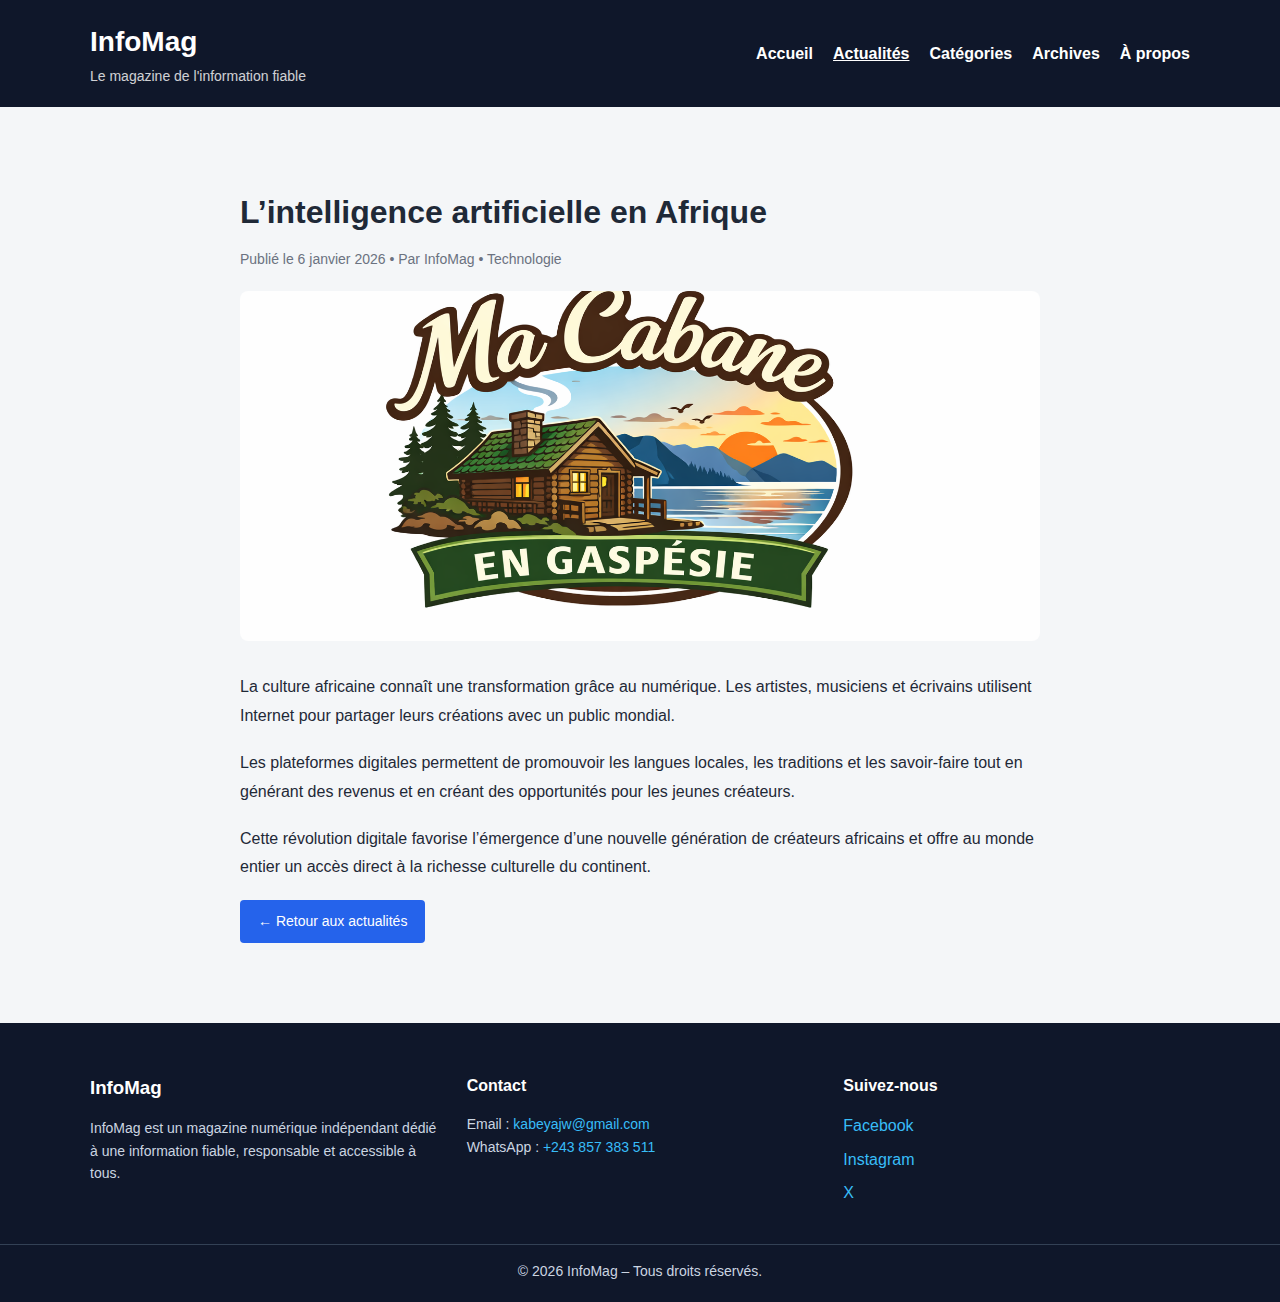
<file: article5.html>
<!DOCTYPE html>
<html lang="fr">
<head>
    <meta charset="UTF-8">
    <title>L’intelligence artificielle en Afrique | InfoMag</title>
    <meta name="viewport" content="width=device-width, initial-scale=1.0">

   <link rel="stylesheet" href="style.css">


</head>
<body>

<!-- ================= HEADER ================= -->
<header class="header">
    <div class="container header-content">
        <div class="logo">
            <h1>InfoMag</h1>
            <p>Le magazine de l'information fiable</p>
        </div>

        <nav class="nav">
             <ul>
                <li><a href="index.html">Accueil</a></li>
                <li><a href="actualites.html" class="active">Actualités</a></li>
                <li><a href="categories.html">Catégories</a></li>
                <li><a href="archives.html">Archives</a></li>
                <li><a href="apropos.html">À propos</a></li>
            </ul>
        </nav>
    </div>
</header>

<!-- ================= ARTICLE ================= -->
<main class="main">
    <div class="container article-page">

        <h1 class="article-title">
            L’intelligence artificielle en Afrique
        </h1>

        <p class="article-meta">
            Publié le 6 janvier 2026 • Par InfoMag • Technologie
        </p>

        <img
            src="articles5.png"
            alt="Intelligence artificielle en Afrique"
            class="article-image"
        >

        <div class="article-content">
    <p>
        La culture africaine connaît une transformation grâce au numérique.
        Les artistes, musiciens et écrivains utilisent Internet
        pour partager leurs créations avec un public mondial.
    </p>

    <p>
        Les plateformes digitales permettent de promouvoir
        les langues locales, les traditions et les savoir-faire
        tout en générant des revenus et en créant des opportunités
        pour les jeunes créateurs.
    </p>

    <p>
        Cette révolution digitale favorise l’émergence
        d’une nouvelle génération de créateurs africains
        et offre au monde entier un accès direct à la richesse culturelle du continent.
    </p>
</div>

        <a href="actualites.html" class="btn">
            ← Retour aux actualités
        </a>

    </div>
</main>

<!-- ================= FOOTER ================= -->
<footer class="footer">
    <div class="container footer-content">
        <div class="footer-about">
            <h3>InfoMag</h3>
            <p>
                InfoMag est un magazine numérique indépendant
                dédié à une information fiable, responsable
                et accessible à tous.
            </p>
        </div>

        <div class="footer-contact">
            <h4>Contact</h4>
            <p>Email :
                <a href="mailto:kabeyajw@gmail.com">kabeyajw@gmail.com</a>
            </p>
            <p>WhatsApp :
                <a href="https://wa.me/243857383511" target="_blank">+243 857 383 511</a>
            </p>
        </div>

        <div class="footer-social">
            <h4>Suivez-nous</h4>
            <div class="social-icons">
                <a href="https://facebook.com" target="_blank">Facebook</a>
                <a href="https://instagram.com" target="_blank">Instagram</a>
                <a href="https://twitter.com" target="_blank">X</a>
            </div>
        </div>
    </div>

    <div class="footer-bottom">
        <p>&copy; 2026 InfoMag – Tous droits réservés.</p>
    </div>
</footer>

</body>
</html>
</file>
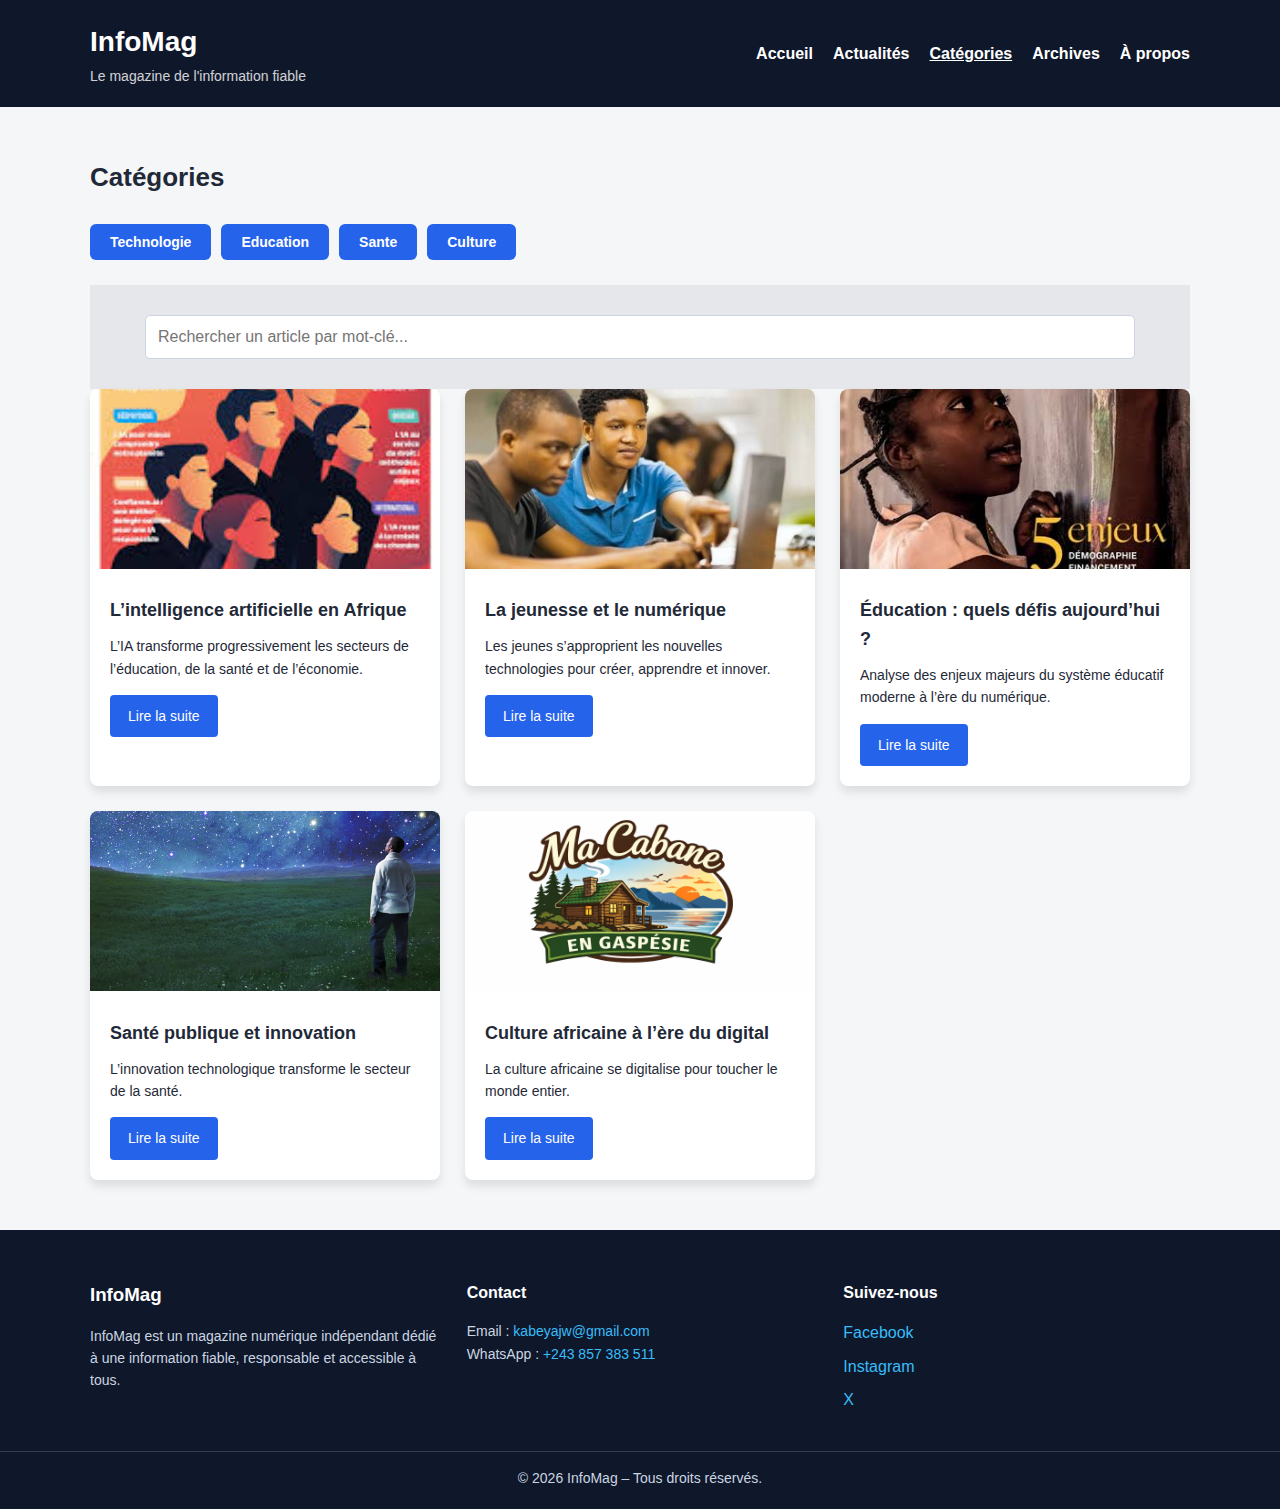
<file: categories.html>
<!DOCTYPE html>
<html lang="fr">
<head>
    <meta charset="UTF-8">
    <title>Catégories | InfoMag</title>
    <meta name="viewport" content="width=device-width, initial-scale=1.0">
    <link rel="stylesheet" href="style.css">
</head>
<body>

<header class="header">
    <div class="container header-content">
        <div class="logo">
            <h1>InfoMag</h1>
            <p>Le magazine de l'information fiable</p>
        </div>
        <nav class="nav">
            <ul>
                <li><a href="index.html">Accueil</a></li>
                <li><a href="actualites.html">Actualités</a></li>
                <li><a href="categories.html" class="active">Catégories</a></li>
                <li><a href="archives.html">Archives</a></li>
                <li><a href="apropos.html">À propos</a></li>
            </ul>
        </nav>
    </div>
</header>

<main class="main">
    <div class="container">
        <h2 class="section-title">Catégories</h2>

        <!-- Boutons des catégories -->
        <div id="categoryButtons" class="category-buttons">
            <!-- Généré automatiquement par JS -->
        </div>

        <!-- Zone de recherche -->
         <section class="search-section">
    <div class="container">
        <input
            type="text"
            id="searchInput"
            placeholder="Rechercher un article par mot-clé..."
        >
       <p id="noResult" style="display:none;color:red;">Aucun article trouvé.</p>
    </div>
</section>

        <!-- Conteneur des articles filtrés -->
        <section class="articles" id="categoryArticles"></section>
    </div>
</main>

<footer class="footer">
    <div class="container footer-content">
        <div class="footer-about">
            <h3>InfoMag</h3>
            <p>
                InfoMag est un magazine numérique indépendant
                dédié à une information fiable, responsable
                et accessible à tous.
            </p>
        </div>
        <div class="footer-contact">
            <h4>Contact</h4>
            <p>Email :
                <a href="mailto:kabeyajw@gmail.com">kabeyajw@gmail.com</a>
            </p>
            <p>WhatsApp :
                <a href="https://wa.me/243857383511" target="_blank">+243 857 383 511</a>
            </p>
        </div>
        <div class="footer-social">
            <h4>Suivez-nous</h4>
            <div class="social-icons">
                <a href="https://facebook.com" target="_blank">Facebook</a>
                <a href="https://instagram.com" target="_blank">Instagram</a>
                <a href="https://twitter.com" target="_blank">X</a>
            </div>
        </div>
    </div>
    <div class="footer-bottom">
        <p>&copy; 2026 InfoMag – Tous droits réservés.</p>
    </div>
</footer>

<script>
// Articles (même que actualites.html)
var allArticles = [
    { titre: "L’intelligence artificielle en Afrique", categorie: "technologie", image: "articles1.jpeg", resume: "L’IA transforme progressivement les secteurs de l’éducation, de la santé et de l’économie.", lien: "article1.html" },
    { titre: "La jeunesse et le numérique", categorie: "technologie", image: "articles2.jpeg", resume: "Les jeunes s’approprient les nouvelles technologies pour créer, apprendre et innover.", lien: "article2.html" },
    { titre: "Éducation : quels défis aujourd’hui ?", categorie: "education", image: "articles3.jpeg", resume: "Analyse des enjeux majeurs du système éducatif moderne à l’ère du numérique.", lien: "article3.html" },
    { titre: "Santé publique et innovation", categorie: "sante", image: "articles4.jpg", resume: "L’innovation technologique transforme le secteur de la santé.", lien: "article4.html" },
    { titre: "Culture africaine à l’ère du digital", categorie: "culture", image: "articles5.png", resume: "La culture africaine se digitalise pour toucher le monde entier.", lien: "article5.html" }
];

var container = document.getElementById('categoryArticles');
var searchInput = document.getElementById('searchInput');
var noResult = document.getElementById('noResult');
var categoryButtons = document.getElementById('categoryButtons');

// Récupérer toutes les catégories uniques
var categories = [...new Set(allArticles.map(a => a.categorie))];

// Générer les boutons
categories.forEach(function(cat){
    var btn = document.createElement('button');
    btn.textContent = cat.charAt(0).toUpperCase() + cat.slice(1);
    btn.className = 'btn-category';
    btn.addEventListener('click', function(){
        filterByCategory(cat);
    });
    categoryButtons.appendChild(btn);
});

// Afficher les articles
function displayArticles(articles){
    container.innerHTML = '';
    if(articles.length === 0){
        noResult.style.display = 'block';
        return;
    } else {
        noResult.style.display = 'none';
    }

    articles.forEach(function(article){
        container.innerHTML += `
            <article class="card">
                <img src="${article.image}" alt="${article.titre}">
                <div class="card-content">
                    <h3>${article.titre}</h3>
                    <p>${article.resume}</p>
                    <a href="${article.lien}" class="btn">Lire la suite</a>
                </div>
            </article>
        `;
    });
}

// Filtrer par catégorie
function filterByCategory(cat){
    var filtered = allArticles.filter(function(a){
        return a.categorie === cat;
    });
    displayArticles(filtered);
}

// Recherche par mot-clé
searchInput.addEventListener('keyup', function(){
    var value = searchInput.value.toLowerCase();
    var filtered = allArticles.filter(function(a){
        return a.titre.toLowerCase().includes(value) || a.resume.toLowerCase().includes(value);
    });
    displayArticles(filtered);
});

// Affichage initial : tous les articles
window.addEventListener('load', function(){
    displayArticles(allArticles);
});
</script>

</body>
</html>
</file>
<file: style.css>
/* ================= RESET ================= */
* {
    margin: 0;
    padding: 0;
    box-sizing: border-box;
    font-family: Arial, Helvetica, sans-serif;
}

body {
    background-color: #f4f6f8;
    color: #1f2937;
    line-height: 1.6;
}

/* ================= CONTAINER ================= */
.container {
    width: 90%;
    max-width: 1100px;
    margin: auto;
}

/* ================= HEADER ================= */
.header {
    background-color: #0f172a;
    color: #ffffff;
    padding: 20px 0;
}

.header-content {
    display: flex;
    justify-content: space-between;
    align-items: center;
    flex-wrap: wrap;
}

.logo h1 {
    font-size: 28px;
}

.logo p {
    font-size: 14px;
    opacity: 0.8;
}

.nav ul {
    list-style: none;
    display: flex;
    gap: 20px;
    flex-wrap: wrap;
}

.nav a {
    color: #ffffff;
    text-decoration: none;
    font-weight: bold;
}

.nav a:hover,
.nav a.active {
    text-decoration: underline;
}

/* ================= HERO ================= */
.hero {
    min-height: 70vh;
    background-size: cover;
    background-position: center;
    background-repeat: no-repeat;
    display: flex;
    align-items: center;
    justify-content: center;
    text-align: center;
    color: #ffffff;
}

.hero-content h2 {
    font-size: 36px;
    margin-bottom: 15px;
}

.hero-content p {
    font-size: 18px;
    max-width: 600px;
    margin: auto;
}

/* ================= SEARCH ================= */
.search-section {
    background-color: #e5e7eb;
    padding: 30px 0;
}

.search-section input {
    width: 100%;
    padding: 12px;
    font-size: 16px;
    border-radius: 5px;
    border: 1px solid #cbd5e1;
}

#noResult {
    color: red;
    margin-top: 10px;
    display: none;
}

/* ================= ARTICLES ================= */
.main {
    padding: 50px 0;
}

.section-title {
    font-size: 26px;
    margin-bottom: 25px;
}

.articles {
    display: grid;
    grid-template-columns: repeat(auto-fit, minmax(280px, 1fr));
    gap: 25px;
}

.card {
    background-color: #ffffff;
    border-radius: 8px;
    overflow: hidden;
    box-shadow: 0 6px 10px rgba(0,0,0,0.1);
    transition: transform 0.3s ease;
}

.card:hover {
    transform: translateY(-5px);
}

.card img {
    width: 100%;
    height: 180px;
    object-fit: cover;
}

.card-content {
    padding: 20px;
}

.card-content h3 {
    font-size: 18px;
    margin-bottom: 10px;
}

.card-content p {
    font-size: 14px;
    margin-bottom: 15px;
}

.btn {
    display: inline-block;
    padding: 10px 18px;
    background-color: #2563eb;
    color: #ffffff;
    text-decoration: none;
    border-radius: 4px;
    font-size: 14px;
}

.btn:hover {
    background-color: #1d4ed8;
}

/* ================= FOOTER ================= */
.footer {
    background-color: #0f172a;
    color: #cbd5e1;
    padding: 50px 0 20px;
}

.footer-content {
    display: grid;
    grid-template-columns: repeat(auto-fit, minmax(250px, 1fr));
    gap: 30px;
}

.footer h3,
.footer h4 {
    color: #ffffff;
    margin-bottom: 15px;
}

.footer p {
    font-size: 14px;
}

.footer a {
    color: #38bdf8;
    text-decoration: none;
}

.footer a:hover {
    text-decoration: underline;
}

.social-icons a {
    display: block;
    margin-bottom: 8px;
}

.footer-bottom {
    text-align: center;
    margin-top: 30px;
    padding-top: 15px;
    border-top: 1px solid #334155;
    font-size: 13px;
}

/* ================= ARTICLE PAGE ================= */
.article-page {
    max-width: 800px;
    margin: auto;
    padding: 30px 0;
}

.article-title {
    font-size: 32px;
    margin-bottom: 10px;
}

.article-meta {
    font-size: 14px;
    color: #6b7280;
    margin-bottom: 20px;
}

.article-image {
    width: 100%;
    height: 350px;
    object-fit: cover;
    border-radius: 8px;
    margin-bottom: 25px;
}

.article-content p {
    margin-bottom: 18px;
    font-size: 16px;
    line-height: 1.8;
}

/* ================= BOUTONS DE CATÉGORIES ================= */
.category-buttons {
    display: flex;
    flex-wrap: wrap;
    gap: 10px;
    margin-bottom: 25px;
}

.btn-category {
    padding: 10px 20px;
    background-color: #2563eb;
    color: #fff;
    border: none;
    border-radius: 6px;
    cursor: pointer;
    font-size: 14px;
    font-weight: bold;
    transition: background-color 0.3s, transform 0.2s;
}

.btn-category:hover {
    background-color: #1d4ed8;
    transform: translateY(-2px);
}

/* ================= À PROPOS ================= */
.about-page p {
    margin-bottom: 20px;
    font-size: 16px;
    line-height: 1.8;
    color: #333;
}

.about-page .about-image {
    text-align: center;
    margin: 30px 0;
}

.about-page .about-image img {
    max-width: 100%;
    height: auto;
    border-radius: 10px;
    box-shadow: 0 4px 10px rgba(0,0,0,0.1);
}

/* ================= MEDIA QUERIES (RESPONSIVE) ================= */
@media (max-width: 768px) {
    .header-content {
        flex-direction: column;
        align-items: flex-start;
        gap: 15px;
    }

    .nav ul {
        flex-direction: column;
        width: 100%;
        gap: 10px;
    }

    .hero-content h2 {
        font-size: 28px;
    }

    .hero-content p {
        font-size: 16px;
    }

    .card-content h3 {
        font-size: 16px;
    }

    .card-content p {
        font-size: 13px;
    }

    .btn {
        padding: 8px 14px;
        font-size: 13px;
    }

    .footer-content {
        grid-template-columns: 1fr;
        text-align: center;
    }
}

@media (max-width: 480px) {
    .hero-content h2 {
        font-size: 22px;
    }

    .hero-content p {
        font-size: 14px;
    }

    .card-content h3 {
        font-size: 14px;
    }

    .card-content p {
        font-size: 12px;
    }

    .btn {
        padding: 6px 12px;
        font-size: 12px;
    }
}
</file>
